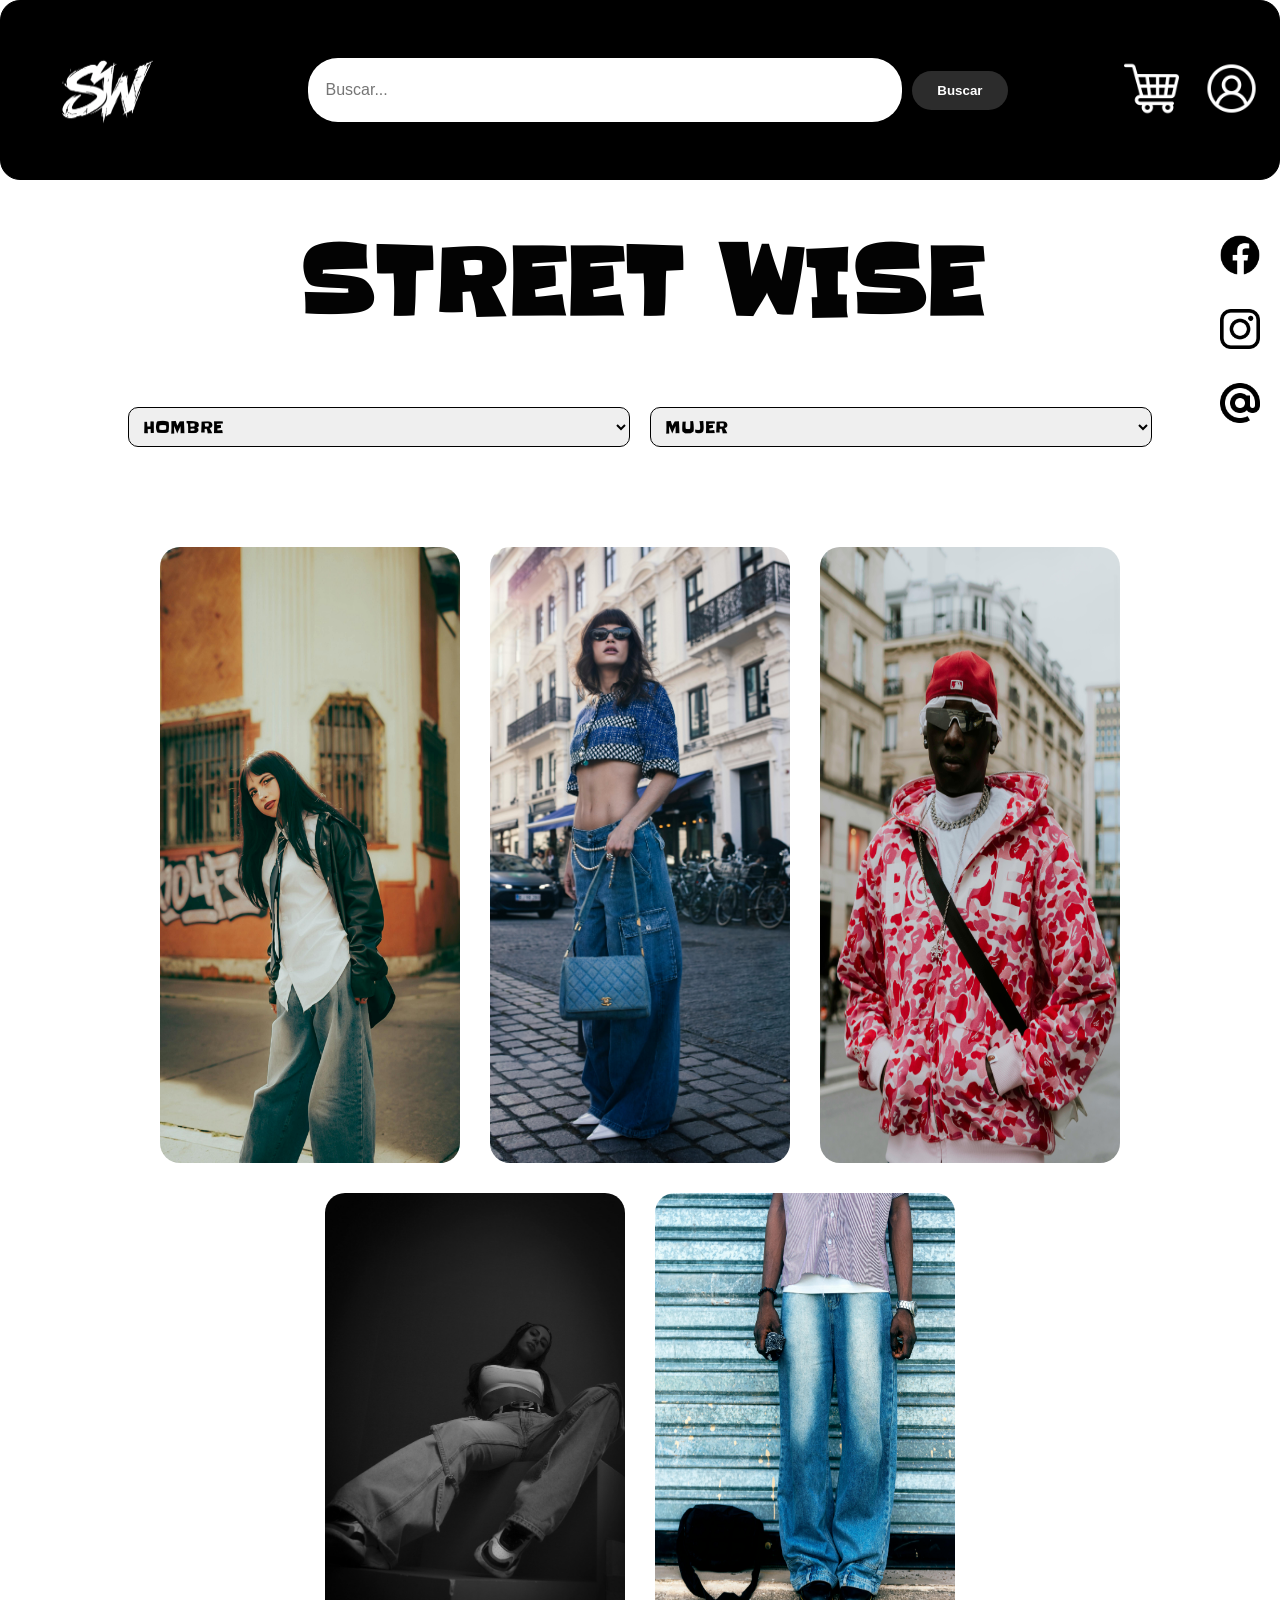
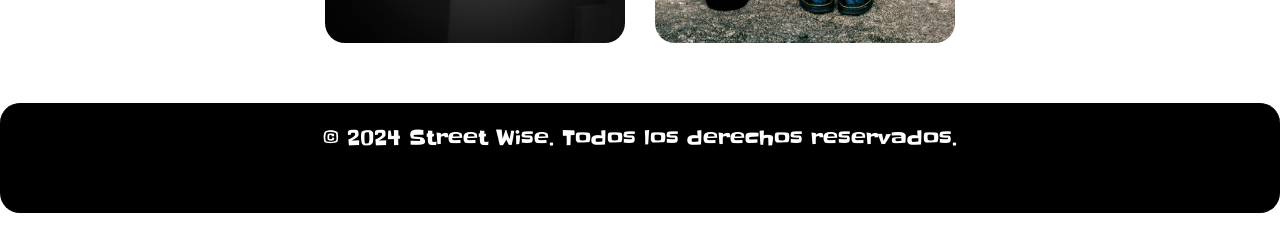
<file: index.html>
<!DOCTYPE html>
<html lang="es">
<meta name="viewport" content="width=device-width, initial-scale=1.0">
<meta charset="UTF-8">
    <head>
        <link rel="stylesheet" href="estilos.css">
    </head>    
        <body>
            <header class="encabezado">   
                <!---Logo y Cuadro de Busqueda--->
    <img class="logo" src="Imagenes/logo Street Wise.png" alt="Street Wise" width="140px" height="140px">
    <!----cuadro de texto----->
    <!---Formulario del buscador-->
    <!-----envia la palabra escrita por el usuario al servidor de flask
    mediante una solicitud GET----->
    <form class="buscador" action="catalogo.php" method="GET">    
    <!----caja donde el usuario escribe la búsqueda-->
    <input 
    id="buscar"
    class="input_buscador"
    type="text"
    name="buscar"
    placeholder="Buscar..."
    autocomplete="off"
    required>    
    
    <!---botón de búsqueda--->
    <button class="boton_busqueda" type="submit">Buscar</button>
    <!----contenedor de busquedas-->
    <div id="sugerencias">
    </div>
    </form>
    <div class="menu-movil">
        ☰
    </div>
    <!------------Iconos--------->
    <div class="Iconos">
        <a href="carrito compras.html">
            <img src="iconos/carrito-de-compras.png" alt="Carrito de Compras" >
        </a>
        <a href="Usuario.html">
            <img src="iconos/usuario.png" alt="Usuario" >
        </a>
    </div>
    </header>
    <main>
<h1 class="h1">STREET WISE</h1>
    <!------Menu Hombre---------->
    <div class="contenedor-menus">
    <select name="Hombre" id="hombre">
        <option value="">HOMBRE</option>
        <option value="catalogo.php?cat=3">ACCESORIOS</option>
        <option value="catalogo.php?cat=4">Camisas</option>
        <option value="catalogo.php?cat=5">Pantalones</option>
        <option value="catalogo.php?cat=6">Chaquetas</option>
        <option value="catalogo.php?cat=7"> Busos</option>
        <option value="catalogo.php?cat=8">Sudaderas</option>
    </select>
    <!------------Menu Mujer ----------->
    <select name="Mujer" id="mujer">
        <option value="">MUJER</option>
        <option value="catalogo.php?cat=9">Accesorios</option>
        <option value="catalogo.php?cat=10">Camisas</option>
        <option value="catalogo.php?cat=11">Pantalones</option>
        <option value="catalogo.php?cat=12">Chaquetas</option>
        <option value="catalogo.php?cat=13"> Busos</option>
        <option value="catalogo.php?cat=14">Sudaderas</option>
    </select>
    </div>
    <!--------------Imagenes---------------->
    <div class="contenedor-imagenes">
        <img src="Imagenes/Outfit 1.jpg" alt="Imagen 1" width="350px" height="550px">
        <img src="Imagenes/Outfit 2.jpg" alt="Imagen 2" width="350px" height="550px">
        <img src="Imagenes/Outfit 3.jpg" alt="Imagen 3" width="350px" height="550px">
        <img src="Imagenes/Outfit 4.jpg" alt="Imagen 4" width="350px" height="550px">
        <img src="Imagenes/Outfit 5.jpg" alt="Imagen 5" width="350px" height="550px">
        </div>  
        <!-------lOGOTIPOS DE REDES SOCIALES------>
    <div class="redes-sociales">
    <a href="https://web.facebook.com/profile.php?id=61560991767742&amp;_rdc=1&amp;_rdr#" target="_blank">
        <img src="iconos/facebook.png" alt="Facebook" width="40px" height="40px">
    </a>
    <a href="https://www.instagram.com/stree_twise15/" target="_blank">
        <img src="iconos/instagram.png" alt="Instagram" width="40px" height="40px">
    </a>
    <a href="mailto:streetwise015@gmail.com" target="_blank">
        <img src="iconos/correo.png" alt="Gmail" width="40px" height="40px">
    </a>
    </div>
    </main>
        <footer>
            <p class="footer">© 2024 Street Wise. Todos los derechos reservados.</p>
        </footer>
        <script src="script.js"></script>
    </body>
</html>
</file>
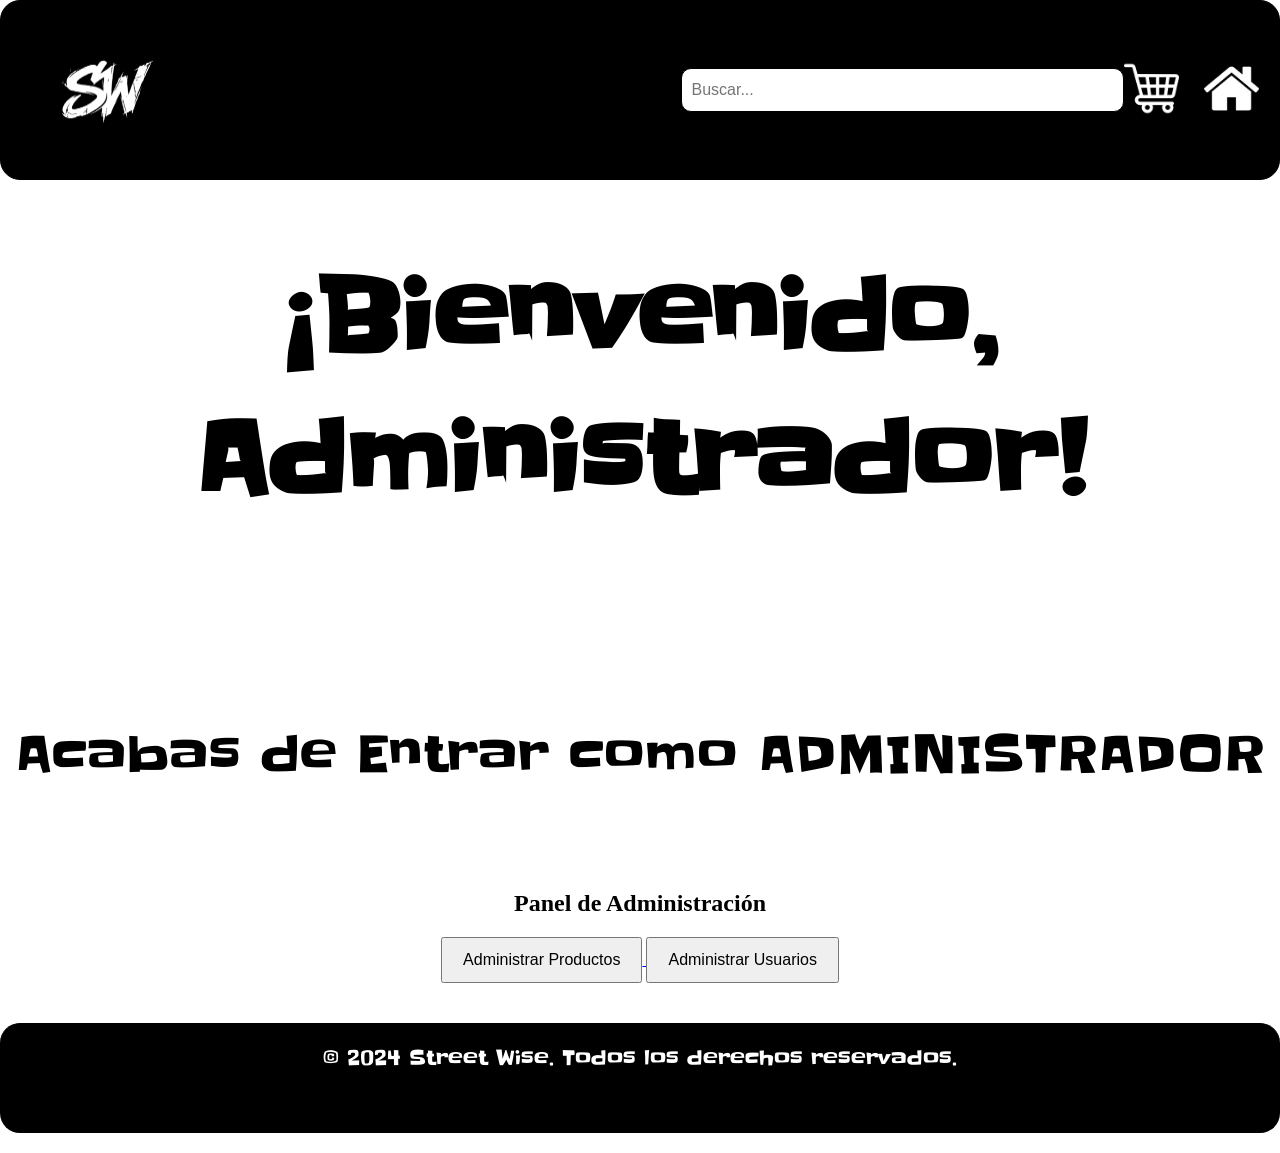
<file: admin.html>
<!DOCTYPE html>
<html lang="es">
<meta name="viewport" content="width=device-width, initial-scale=1.0">
<meta charset="UTF-8">
    <head>
        <link rel="stylesheet" href="estilos.css">
    </head>    
        <body>
            <header class="encabezado">   
                <!---Logo y Cuadro de Busqueda--->
    <img class="logo" src="Imagenes/logo Street Wise.png" alt="Street Wise" width="140px" height="140px">
    <div class="buscador">    
        </div>  
    <input type="text" name="busqueda" placeholder="Buscar...">
    <div class="menu-movil">
        ☰
    </div>
    <!------------Iconos--------->
    <div class="Iconos">
        <a href="carrito compras.html">
            <img src="iconos/carrito-de-compras.png" alt="Carrito de Compras" >
        </a>
        <a href="index.html">
            <img src="iconos/casa.png" alt="inicio" width="65px" height="65px">
        </a>
    </div>
    </div>
    </header>
    <div class="Gracias">
        <h1>¡Bienvenido, Administrador!</h1> 
        <br>
            <p>Acabas de Entrar como ADMINISTRADOR </p>
    </div> 
    <div class="panel-admin">
        <h2>Panel de Administración</h2>
        <a href="admin_productos.php">
            <button>Administrar Productos</button>
        </a>
    <a href="admin_usuarios.php">
        <button>Administrar Usuarios</button>
        </a>
    </div>   
    <footer>
            <p class="footer">© 2024 Street Wise. Todos los derechos reservados.</p>
        </footer>
        <script src="script.js"></script>
    </body>
</html>
</file>
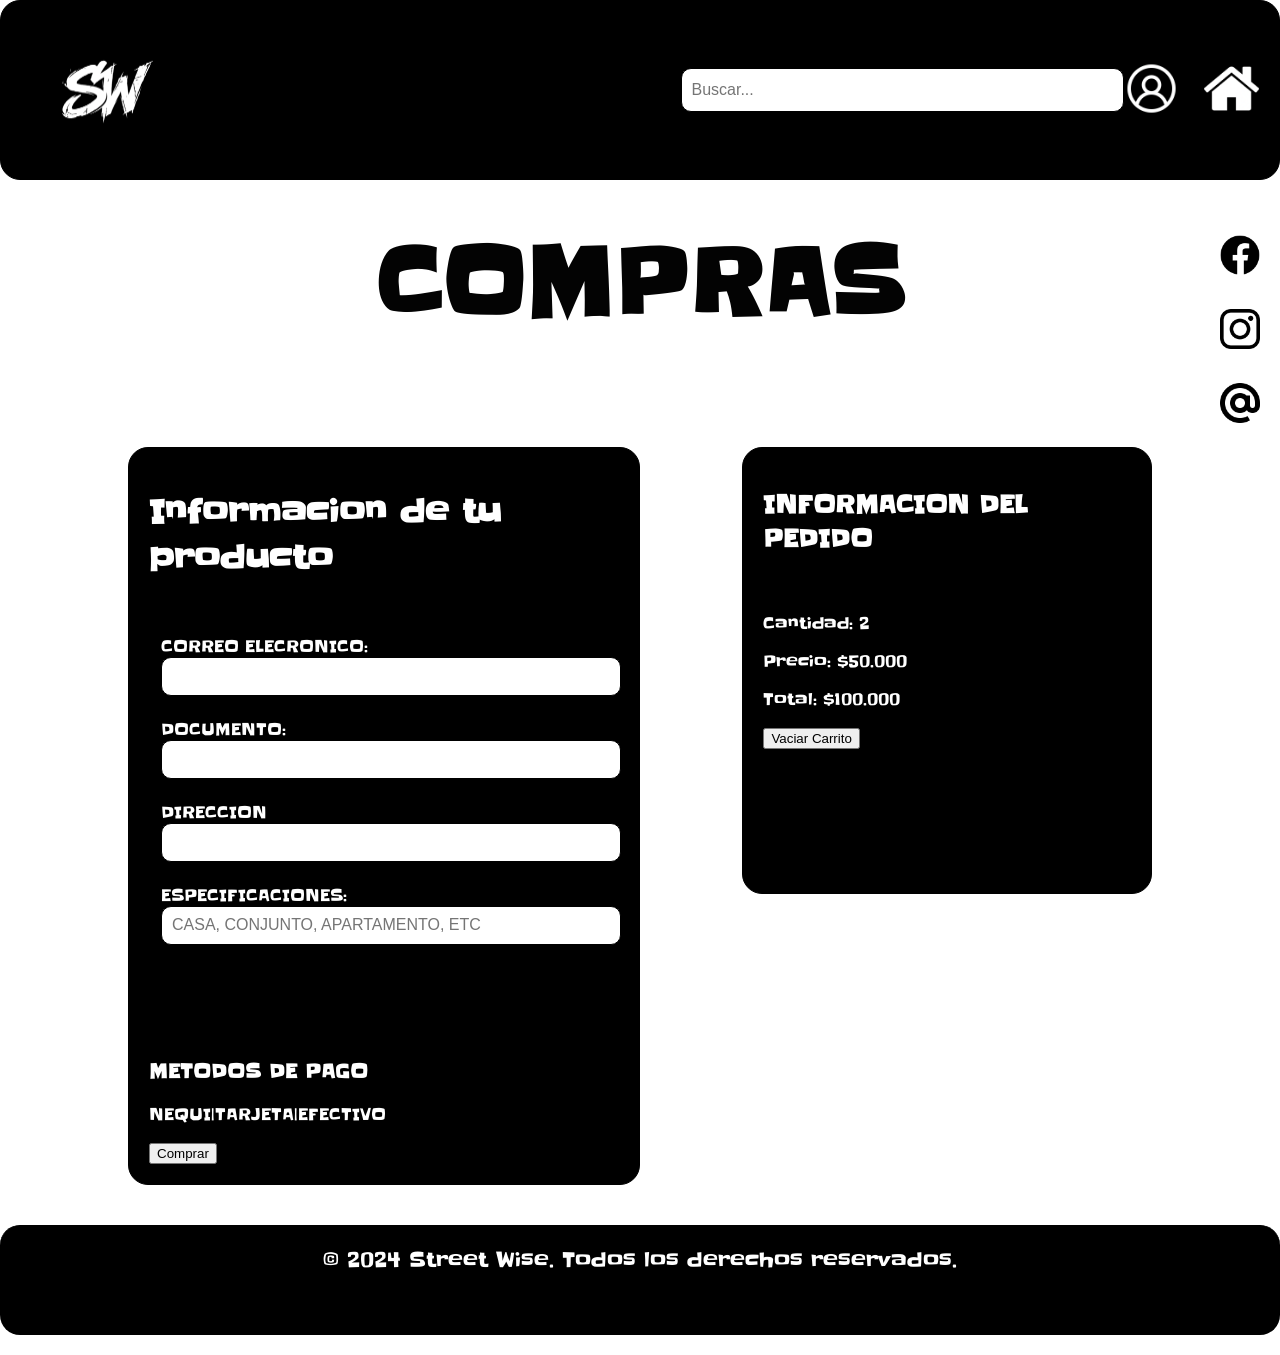
<file: carrito compras.html>
<!DOCTYPE html>
<html lang="es">
<meta name="viewport" content="width=device-width, initial-scale=1.0">
<meta charset="UTF-8">
    <head>
        <link rel="stylesheet" href="estilos.css">
    </head>    
       <body>
            <header class="encabezado">   
                <!---Logo y Cuadro de Busqueda--->
    <img class="logo" src="Imagenes/logo Street Wise.png" alt="Street Wise" width="140px" height="140px">
    <div class="buscador">  
    </div>    
    <input type="text" name="busqueda" placeholder="Buscar...">
    <div class="menu-movil">
        ☰
    </div>
    <!------------Iconos--------->
    <div class="Iconos">
        <a href="Usuario.html">
            <img src="iconos/usuario.png" alt="Usuario" >
        </a>
        <a href="index.html">
            <img src="iconos/casa.png" alt="inicio" width="65px" height="65px">
        </a>
    </div>
</header>
     <h1 class="h1"> COMPRAS</h1>
    <div class="redes-sociales">
    <a href="https://web.facebook.com/profile.php?id=61560991767742&amp;_rdc=1&amp;_rdr#" target="_blank">
        <img src="iconos/facebook.png" alt="Facebook" width="40px" height="40px">
    </a>
    <a href="https://www.instagram.com/stree_twise15/" target="_blank">
        <img src="iconos/instagram.png" alt="Instagram" width="40px" height="40px">
    </a>
    <a href="mailto:streetwise015@gmail.com" target="_blank">
        <img src="iconos/correo.png" alt="Gmail" width="40px" height="40px">
    </a>
    </div>
    <main>
        <!--------CONTENEDOR DE COMPRAS(PADRE)-------->
        <div class="Contenedor-compras"><div  class="informacion-compras">
            <!-----------CONTENEDOR DE INFORMACION DE COMPRAS IZQUIERDA-------->
             <h1 class="texto-compras"> Informacion de tu producto </h1>
        <table class="tabla-compras">
            <tr>
                <td>CORREO ELECRONICO:
                    <input class="buscador-carrito" name="correo" required>
                </td>
            </tr>
            <tr>
                <td>DOCUMENTO:
                    <input class="buscador-carrito" name="documento" required>
                </td>
            </tr>
             <tr>
                <td>DIRECCION
                    <input class="buscador-carrito" name="direccion" required>
                </td>
            </tr>
            <tr>
                <td>ESPECIFICACIONES:
                    <input class="buscador-carrito" name="especificaciones" required placeholder="CASA, CONJUNTO, APARTAMENTO, ETC">
                </td>
            </tr>
            <tr>
                <td></td>
            </tr>
        </table>
        <!----------METODOS DE PAGO-------->
        <div class="metodos-pago">
            <h3>METODOS DE PAGO</h3>
            <P>NEQUI|TARJETA|EFECTIVO</P>
            <a href="Gracias.html">
            <button class="boton-pagar">Comprar</button>
            </a>
        </div>
        <!--------COLUMNA DERECHA RESUMEN DEL PEDIDO -->
    </div> 
    <div class="informacion-pago">
            <h2>INFORMACION DEL PEDIDO</h2>
            <div class="detalles-pedido">
            <p>Cantidad: 2</p>
            <p>Precio: $50.000</p>
            <p>Total: $100.000</p>
            <button class="boton-eliminar">Vaciar Carrito</button>
            <div id="contenedor-items-producto"></div>
            <div id="contenedor-total-carrito" style="margin-top: 20px; padding-top: 15px; border-top: 2px dashed black; width: 100%;"></div>
    </div>
        </div></div>
        <footer>
            <p class="footer">© 2024 Street Wise. Todos los derechos reservados.</p>
        </footer>
        <script src="script.js"></script>
     </body>
</html>
</file>
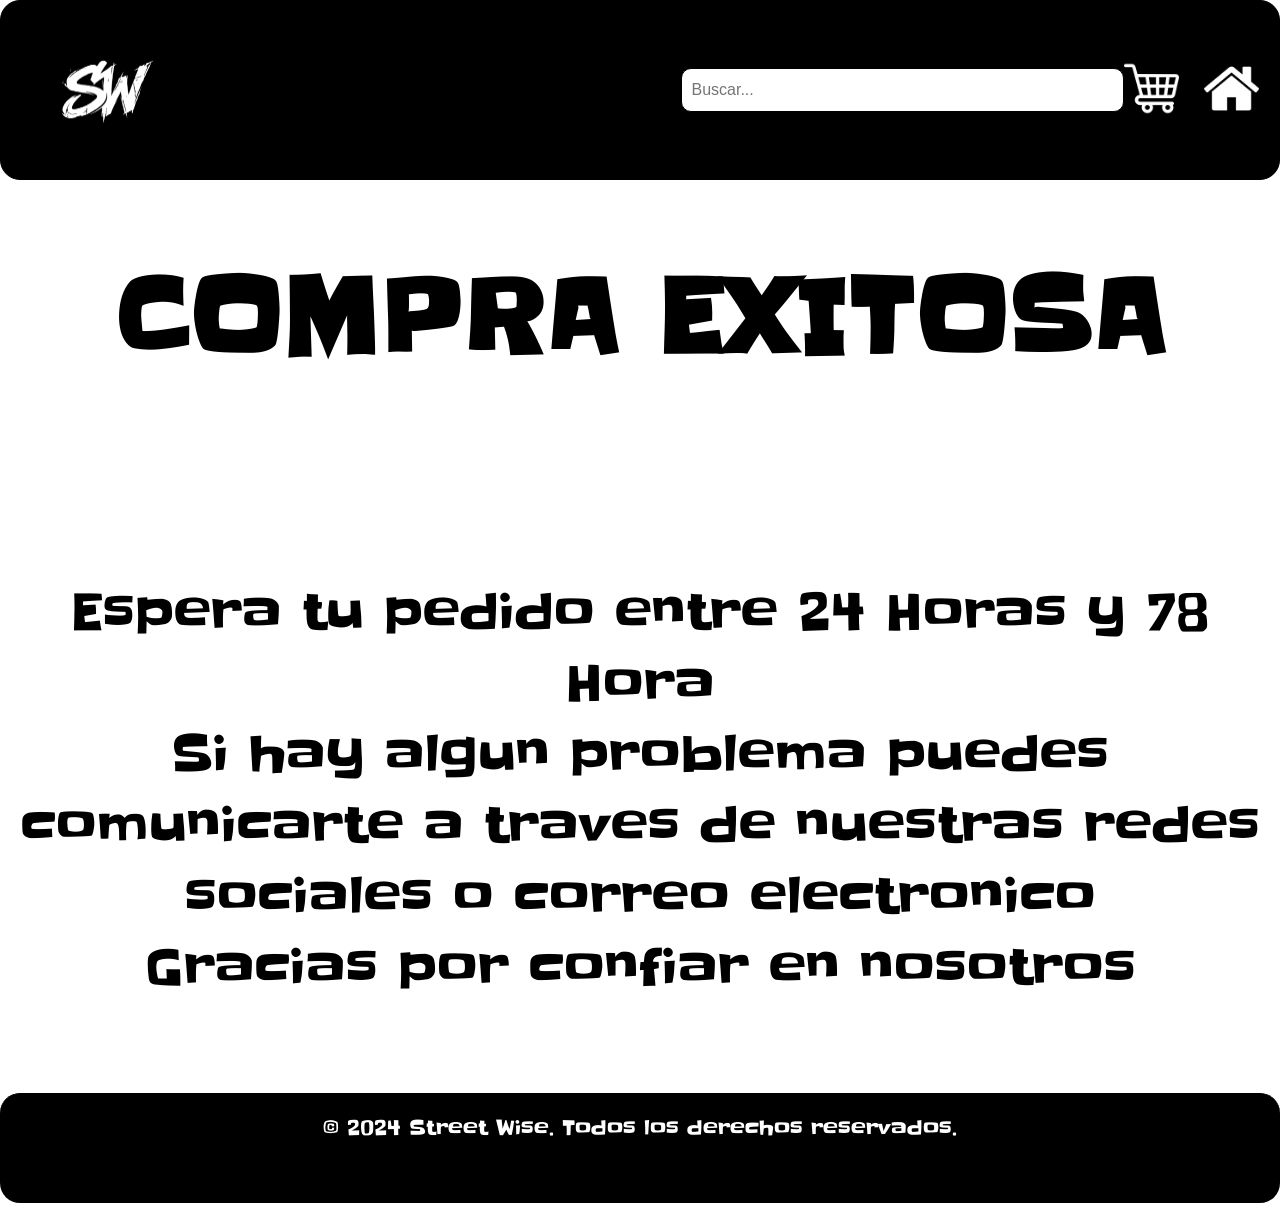
<file: Gracias.html>
<!DOCTYPE html>
<html lang="es">
<meta name="viewport" content="width=device-width, initial-scale=1.0">
<meta charset="UTF-8">
    <head>
        <link rel="stylesheet" href="estilos.css">
    </head>    
        <body>
            <header class="encabezado">   
                <!---Logo y Cuadro de Busqueda--->
    <img class="logo" src="Imagenes/logo Street Wise.png" alt="Street Wise" width="140px" height="140px">
    <div class="buscador">    
        </div>  
    <input type="text" name="busqueda" placeholder="Buscar...">
    <div class="menu-movil">
        ☰
    </div>
    <!------------Iconos--------->
    <div class="Iconos">
        <a href="carrito compras.html">
            <img src="iconos/carrito-de-compras.png" alt="Carrito de Compras" >
        </a>
        <a href="index.html">
            <img src="iconos/casa.png" alt="inicio" width="65px" height="65px">
        </a>
    </div>
    </div>
    </header>
    <div class="Gracias">
        <h1>
            COMPRA EXITOSA
        </h1>
        <br>
            <p> Espera tu pedido entre 24 Horas y 78 Hora<br>Si hay algun problema puedes comunicarte a traves de nuestras redes sociales o correo electronico<br>
            Gracias por confiar en nosotros</p>
    </div>    
    <footer>
            <p class="footer">© 2024 Street Wise. Todos los derechos reservados.</p>
        </footer>
        <script src="script.js"></script>
    </body>
</html>
</file>
<file: estilos.css>
@font-face {   
            font-family: 'Street Wise';
            src: url('Slackey-Regular.ttf');
        }
        /*encabezado*/
        .h1 {    
            font-family : 'Street Wise';
            font-size:clamp(40px, 7vw, 90px);
            color:rgb(3, 3, 3);
            text-align:center;
            margin-top: 40px;
            margin-bottom: 60px;
        }
        /*logotipo*/
        .logo
        {
        width:170px;
        height: auto;
        }
        /*barra de busqueda*/
        input {
            height:40px;
            border-radius: 10px 10px 10px 10px;
            border:1px solid black;
            padding-left: 10px;
            font-size: 16px;
            width: 50%;
            cursor: pointer;
            flex:1;
        }
        /*=============================
        BUSCADOR
        =============================*/

    .buscador{
    display:flex;
    align-items:center;
    flex:1;
    max-width:700px;
    margin:0 30px;
    position:relative;
}

.input_buscador{
    width:100%;
    padding:12px 18px;
    border:none;
    border-radius:30px;
    font-size:16px;
    outline:none;
    background:white;
}

.input_buscador:focus{
    box-shadow:0 0 8px rgba(255,255,255,.35);
}

.boton_busqueda{
    margin-left:10px;
    padding:12px 25px;
    border:none;
    border-radius:30px;
    cursor:pointer;
    background:#2c2c2c;
    color:white;
    font-weight:bold;
    transition:.3s;
}

.boton_busqueda:hover{
    background:#505050;
}
        
        .barra-busqueda {
            height:40px;
            border-radius: 10px 10px 10px 10px;
            border:1px solid black;
            padding-left: 10px;
            font-size: 16px;
            width: 50%;
            cursor: pointer;
            flex:1;
        }
        /*contenedor iconos */
        .Iconos 
        {   
            display: flex;
            gap: 25px;
            cursor: pointer;
            align-items: center;
        }
        /*iconos*/
        .Iconos img 
        {
            width: 55px;
            height:auto;
        }
        /*Menu movil*/
        .menu-movil
        {
            display: none;
            font-size: 30px;
            cursor: pointer;
            color: white;
        }
        /*Menu movil activo*/
        .Iconos.mostrar
        {
            display:flex;
            flex-direction: column;
            position:absolute;
            top: 90px;
            right: 15px;
            background:black;
            padding:15px;
            border-radius:10px;
            gap:15px;
        }
        /*Contenedor de los menus*/
        .contenedor-menus 
        {
            display: flex;
            flex-wrap: wrap;
            gap: 20px;
            width: 80%;
            margin: 20px auto 40px auto;
            justify-content: center;
        }
        /*Menu Mujer*/
        #mujer, #hombre 
        {
            font-family: "Street Wise";
            color: black;
            flex: 1;
            width: 70%;
            height: 40px;
            border-radius: 10px 10px 10px 10px;
            border:1px solid black;
            font-size: 16px;
            cursor: pointer;
            padding-left: 10px;
            border-color: black;
        }
        /*Contenedor de las imagenes*/
        .contenedor-imagenes
        {
            display: flex;
            flex-wrap: wrap;
            justify-content: center;
            gap: 30px;
            margin-top: 80px;
            padding: 20px;
        }
        /*Imagenes*/
        .contenedor-imagenes img
        {
            width: 300px;
            max-width: 100%;
            height: auto;
            border-radius: 20px 20px 20px 20px;
        }
        /*Redes Sociales*/
        .redes-sociales 
        {
            position: fixed;
            top: 50%;
            right: 20px;
            transform: translateY(-50%);
            display: flex;
            flex-direction: column;
            gap: 30px;
            bottom: 20px;
        }
        /*Body*/
        body
        {
            margin: 0;
            padding: 0;
            overflow-x: hidden;
            min-height: 100vh;
            display: flex;
            flex-direction: column;
        }
        /*imagen de fonfo en usuarioi*/
        .pagina-usuario
        {
           background-image: url("imagenes/Graffiti.jpg");
           background-size: cover;
           background-position:center;
           background-repeat: no-repeat;
           opacity:1;
           backdrop-filter: blur(8px);
           transition: 1s;
        }
        /*tabla usuario*/
        .tabla-usuario
        {
            width:100%;
            height: 40px;
            margin:40px auto;
            border-collapse: collapse;
            font-family: "Street Wise";
            font-size: 25px;
            color:rgb(255, 255, 255);
            text-align: left;
            align-items: center;
        }
        /*estilo de cuadro de texto*/
        
        input[required]:focus:valid,
        textarea[required]:focus:valid,
        select[required]:focus:valid
        {
        border: 2px solid green;
        box-shadow: 0 0 5px green;
        }

        input[required]:focus:invalid,
        textarea[required]:focus:invalid,
        select[required]:focus:invalid
        {
        border: 2px solid red;
        box-shadow: 0 0 5px red;
        }
        .boton
        {
            width: 40%;
            height: 35px;
            border:1px solid black;
            border-radius: 10px 10px 10px 10px;
            margin:10px auto;
            display:flex;
            justify-content: center;
            font-family: "Street Wise";
            text-align: center;
            align-items:center;
        }
        /*texto registrar*/
        .texto-registrar
        {
            font-family: "Street Wise";
            width:40%;
            text-align: center;
            align-items:center;
            margin:auto;
            font-size: 30px;
            color:black;
        }
        /*boton registrar*/
        .boton-registrar
        {
             width: 40%;
            height: 35px;
            border:1px solid black;
            border-radius: 10px 10px 10px 10px;
            margin:10px auto;
            display:flex;
            justify-content: center;
            font-family: "Street Wise";
            text-align: center;
            align-items:center;
            display:flex;

        }
        .boton-pagina-registrar
        {
            width: 40%;
            height: 35px;
            border:1px solid black;
            border-radius: 10px 10px 10px 10px;
            margin:10px auto;
            display:flex;
            justify-content: center;
            font-family: "Street Wise";
            text-align: center;
            align-items:center;
        }
        .buscador-usuario
        {
            width: 95%;
            height: 35px;
        }
        /*pie de pagina*/
        .footer
        {
          font-family: 'Street Wise';
          text-align: center;
          font-size:clamp(20px, 3vw, 30px);
          font-size:20px;
          color: white;
          margin-top: 40px;
          background: black;
          border-top: 1px solid black;
          padding: 20px;
          width: 100%;
          min-height: 110px;
          border-radius: 20px;
          position: relative;
          box-sizing: border-box;
        }
        /*Parte superior del titulo e iconos*/
        header
        {
            display:flex;
            justify-content:space-between;
            border:1px solid black;
            background: black;
            width:100%;
            min-height: 180px;
            border-radius: 20px;
            position: relative;
            align-items: center;
            padding: 20px;
            box-sizing: border-box;
        }
        main 
        {
            flex:1;
        }
        /*Estilos usados para el index*/
   /*-----------------------------------------------*/
        .h1-usuario
        {
            font-family:'Street Wise';
            font-size: 45px;
            color: white;
            text-align: center; 
            margin-top: 20px;
        
        }
        /*cuadro del usuario*/
         .contenedor-usuario
         {
            border:1px solid black;
            padding:20px 20px;
            background: black;
            width: 45%;
            min-height: 450px;
            margin:80px auto;
            border-radius: 40px 40px 40px 40px;
            -moz-border-radius: 20px 20px 20px 20px;
            display:flex;
            flex-direction: column;
            align-items: center;
         }
/*estilos para catalogo*/
/*Titulo del catalogo*/
         .titulo-catalogo 
         {
        font-size: 30px;
        color: black;
        text-align: center;
        margin-top: 40px;
        font-family: 'Street Wise';
         }
         /*Contenedor de los productos del catalogo*/
         .contenedor-productos 
         {
            display: flex;
            flex-direction: column;
            align-items: center;
            gap: 30px;
            padding: 40px;
            width: 100%;
            box-sizing: border-box;
         }
            /*Descripcion del producto*/
        .descripcion
        {
            font-family: 'Street Wise';
            font-size: 18px;
            color: black;
            text-align: center;
            margin-top: 10px;
         }
         /*tarjeta producto*/
         .producto
         {
                display: flex;
                flex-direction: row;
                align-items: center;
                width: 100%;
                max-width: 950px;
                background-color: white;
                border: 2px solid black;
                border-radius: 20px 20px 20px 20px;
                padding: 20px;
                gap:25px;
                box-sizing: border-box;
                box-shadow: 0px 0px 10px rgba(0, 0, 0, 0.3);
         }
         /*contenedor caracterizticas*/
         .Contenedor-caracterizticas
         {
            display: flex;
            flex-direction: column;
            align-items: flex-start;
            text-align: left;
            flex: 1;
         }
        /*imagen producto*/
        .producto img
        {
            width: 25%;
            height: 220px;
            border-radius: 20px 20px 20px 20px;
            object-fit: cover;
            flex-shrink: 0;
            border:1 px solid black;
        }
        /*nombre producto*/
        .producto h3
        {
            font-family: 'Street Wise';
            font-size: 22px;
            color: black;
            margin-top: 15px;
        }
        /*precio producto*/
        .precio
        {
            font-family: 'Street Wise';
            font-size: 20px;
            color: black;
            font-weight: bold;
        }
        /*boton comprar*/
        .boton-comprar
        {
            width: 100%;
            height: 40px;
            border:none;
            border-radius: 10px 10px 10px 10px;
            cursor: pointer;
            font-family: 'Street Wise';
            font-size: 16px;
            background: black;
            color: white;
        }
        /*stock producto*/
        .stock
        {
            font-family: 'Street Wise';
            font-size: 16px;
            color: black;
            margin-top: 10px;
        }
        /*stock cantidad*/
        .cantidad
        {
            font-family:'Street Wise';
            font-size: 16px;
            color: black;
            margin-top: 10px;
            border:1px solid black;
            border-radius: 10px 10px 10px 10px;
            padding: 5px;
        }
        /*estilos para el carrito de compras*/
        .Contenedor-compras
         {
            display: flex;
            justify-content:space-between;
            align-items: flex-start;
            width: 80%;
            margin: 40px auto;
            gap: 30px;
         }
         /*contenedor de informacion de compras*/
         .informacion-compras
         {
            width: 50%;
            background: black;
            border:1px solid black;
            border-radius: 20px 20px 20px 20px;
            padding: 20px;
            box-sizing: border-box;
            display: flex;
            flex-direction: column;
            gap: 20px;
            font-family: 'Street Wise';
            color: white;
         }
         /*contenedor de informacion de pago*/
         .informacion-pago
         {
            width: 40%;
            background: black;
            border:1px solid black;
            border-radius: 20px 20px 20px 20px;
            padding: 20px;
            display: flex;
            flex-direction: column;
            box-sizing: border-box;
            gap: 20px;
            font-family: 'Street Wise';
            color: white;
         }
            /*item del carrito*/
         .item-carrito
         {
            display: flex;
            justify-content: space-between;
            align-items: center;
            border-bottom:1px solid black;
            padding-bottom: 10px;
            font-family: 'Street Wise';
            color:white;
         }
         .buscador-carrito
         {
            width: 100%;
            height: 35px;
            border:1px solid black;
            border-radius: 10px 10px 10px 10px;
            padding-left: 10px;
            font-size: 16px;
            background: white;
            color: black;
         }
        .Gracias
         {
            text-align: center;
            font-family:"Street Wise";
            color:black;
            font-size:50PX;
         }
         /* Panel administrador */

.panel-admin
{
    text-align: center;
    margin-top: 30px;
}

.panel-admin button
{
    padding: 12px 20px;
    font-size: 16px;
    cursor: pointer;
}

table
{
    margin-bottom: 40px;
}

th, td
{
    padding: 10px;
}
         /*Formato celular*/
        @media (max-width: 768px) {
        .h1{
        font-size:40px;
        top: 220px;
    }

    .logo{
        width:120px;
    }

    input{
        width:100%;
    }

    .Iconos img{
        width:30px;
        height:30px;
    }
    .menu-movil
    {
    display:block;
    }

    .Iconos
    
    {
    display:none;
    }
    .contenedor-menus{
        position: static;
        margin-top:50px;
        flex-direction: column;
    }

    .contenedor-imagenes{
        margin-top:40px;
    }

    .redes-sociales{
        left:auto;
        right:10px;
    }   
        }
</file>
